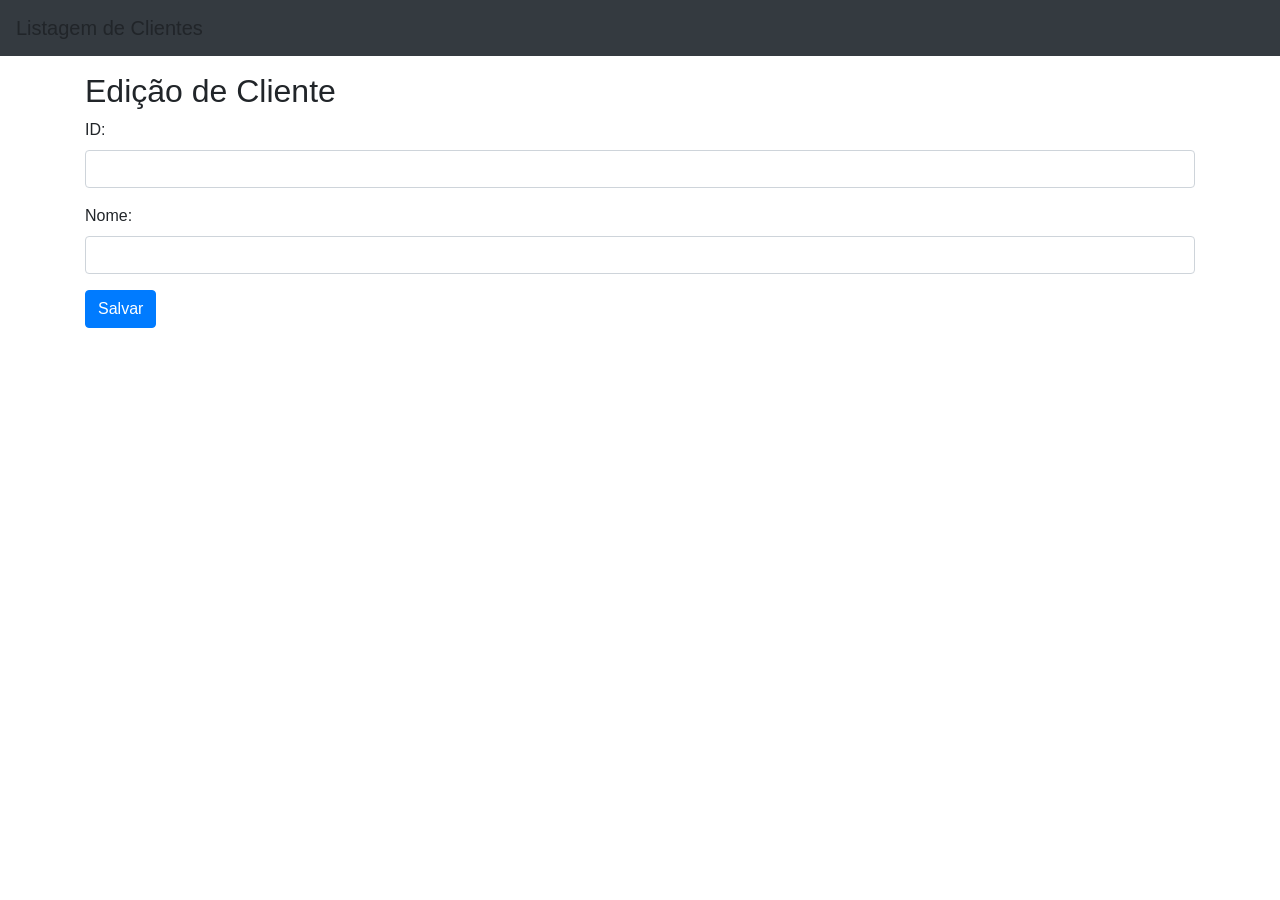
<file: SpringMVC_Equalizer-main/src/main/resources/templates/editarClientes.html>
<!DOCTYPE html>
<html xmlns:th="http://www.thymeleaf.org">

<head>
    <meta charset="UTF-8">
    <title>Edição de Cliente</title>
    <!-- Link para o Bootstrap CSS -->
    <link rel="stylesheet" href="https://stackpath.bootstrapcdn.com/bootstrap/4.1.3/css/bootstrap.min.css"
          integrity="sha384-MCw98/SFnGE8fJT3GXwEOngsV7Zt27NXFoaoApmYm81iuXoPkFOJwJ8ERdknLPMO" crossorigin="anonymous">
</head>

<body>

<nav class="navbar navbar-expand-lg navbar-dark bg-dark">
    <a class="navbar-brand" th:href="@{/clientes}">Listagem de Clientes</a>
    <!-- Adicione outros links de navegação conforme necessário -->
</nav>

<div class="container mt-3">
    <h2>Edição de Cliente</h2>
    <form th:action="@{/clientes/editar/{id}}" th:object="${cliente}" method="post">
        <div class="form-group">
            <label for="id">ID:</label>
            <input type="text" id="id" class="form-control" th:field="*{id}" th:readonly="readonly"/>
        </div>
        <div class="form-group">
            <label for="nome">Nome:</label>
            <input type="text" id="nome" class="form-control" th:field="*{nome}"/>
        </div>
        <!-- Adicione outros campos do cliente conforme necessário -->
        <button type="submit" class="btn btn-primary">Salvar</button>
    </form>
</div>

</body>

</html>
</file>
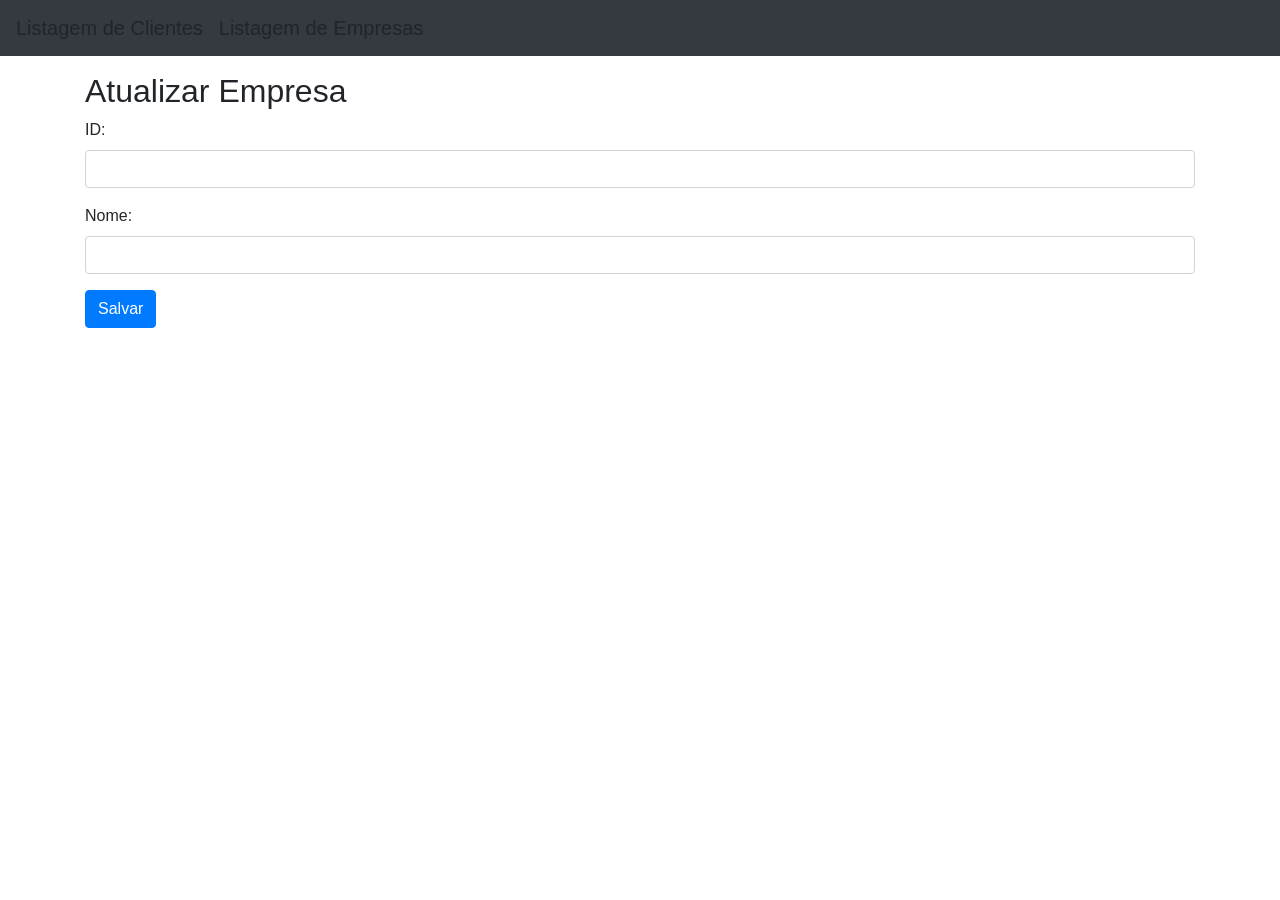
<file: SpringMVC_Equalizer-main/src/main/resources/templates/editarEmpresa.html>
<!DOCTYPE html>
<html xmlns:th="http://www.thymeleaf.org">

<head>
	<meta charset="UTF-8">
	<title>Atualizar Empresa</title>
	<!-- Link para o Bootstrap CSS -->
	<link rel="stylesheet" href="https://stackpath.bootstrapcdn.com/bootstrap/4.1.3/css/bootstrap.min.css"
		  integrity="sha384-MCw98/SFnGE8fJT3GXwEOngsV7Zt27NXFoaoApmYm81iuXoPkFOJwJ8ERdknLPMO" crossorigin="anonymous">
</head>

<body>
<nav class="navbar navbar-expand-lg navbar-dark bg-dark">
	<a class="navbar-brand" th:href="@{/clientes}">Listagem de Clientes</a>
	<a class="navbar-brand" th:href="@{/empresas}">Listagem de Empresas</a>
</nav>

<div class="container mt-3">
	<h2>Atualizar Empresa</h2>
	<form th:action="@{/empresas/editar/{id}(id=${empresa.id})}" th:object="${empresa}" method="post">

		<div class="form-group">
			<label for="id">ID:</label>
			<input type="text" id="id" class="form-control" th:field="*{id}" th:readonly="readonly"/>
		</div>

		<div class="form-group">
			<label for="nome">Nome:</label>
			<input type="text" id="nome" class="form-control" th:field="*{nome}"/>
		</div>

		<!-- Adicione outros campos conforme necessário -->

		<button type="submit" class="btn btn-primary">Salvar</button>
	</form>
</div>

</body>

</html>
</file>
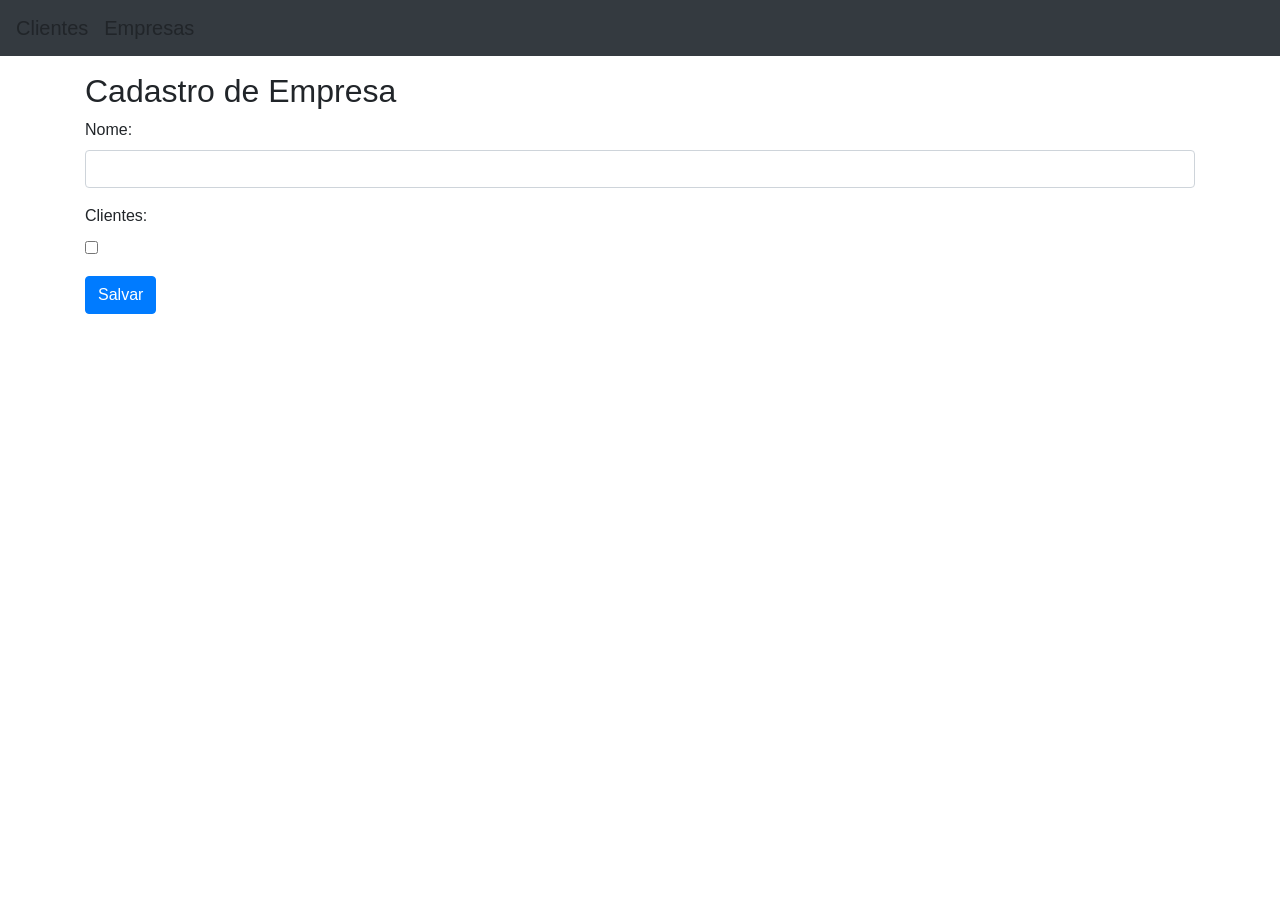
<file: SpringMVC_Equalizer-main/src/main/resources/templates/empresaForm.html>
<!DOCTYPE html>
<html xmlns:th="http://www.thymeleaf.org">

<head>
    <meta charset="UTF-8">
    <title>Cadastro de Empresa</title>
    <!-- Link para o Bootstrap CSS -->
    <link rel="stylesheet" href="https://stackpath.bootstrapcdn.com/bootstrap/4.1.3/css/bootstrap.min.css"
          integrity="sha384-MCw98/SFnGE8fJT3GXwEOngsV7Zt27NXFoaoApmYm81iuXoPkFOJwJ8ERdknLPMO" crossorigin="anonymous">
</head>

<body>
<nav class="navbar navbar-expand-lg navbar-dark bg-dark">
    <a class="navbar-brand" th:href="@{/clientes}"> Clientes</a>
    <a class="navbar-brand" th:href="@{/empresas}"> Empresas</a>
</nav>

<div class="container mt-3">
    <h2>Cadastro de Empresa</h2>
    <form th:action="@{/empresas/adicionar}" th:object="${empresa}" method="post">

        <div class="form-group">
            <label for="nome">Nome:</label>
            <input type="text" id="nome" class="form-control" th:field="*{nome}" />
        </div>

        <!-- Adicione outros campos conforme necessário -->

        <div class="form-group">
            <label> Clientes:</label>
            <div th:each="cliente : ${clientes}">
                <div class="form-check">
                    <input class="form-check-input" type="checkbox" id="cliente-${cliente.id}"
                           name="clientes" th:value="${cliente.id}"
                           th:checked="${empresa.clientes.contains(cliente)}" />
                    <label class="form-check-label" th:for="'cliente-' + ${cliente.id}"
                           th:text="${cliente.nome}"></label>
                </div>
            </div>
        </div>

        <button type="submit" class="btn btn-primary">Salvar</button>
    </form>
</div>

</body>

</html>
</file>
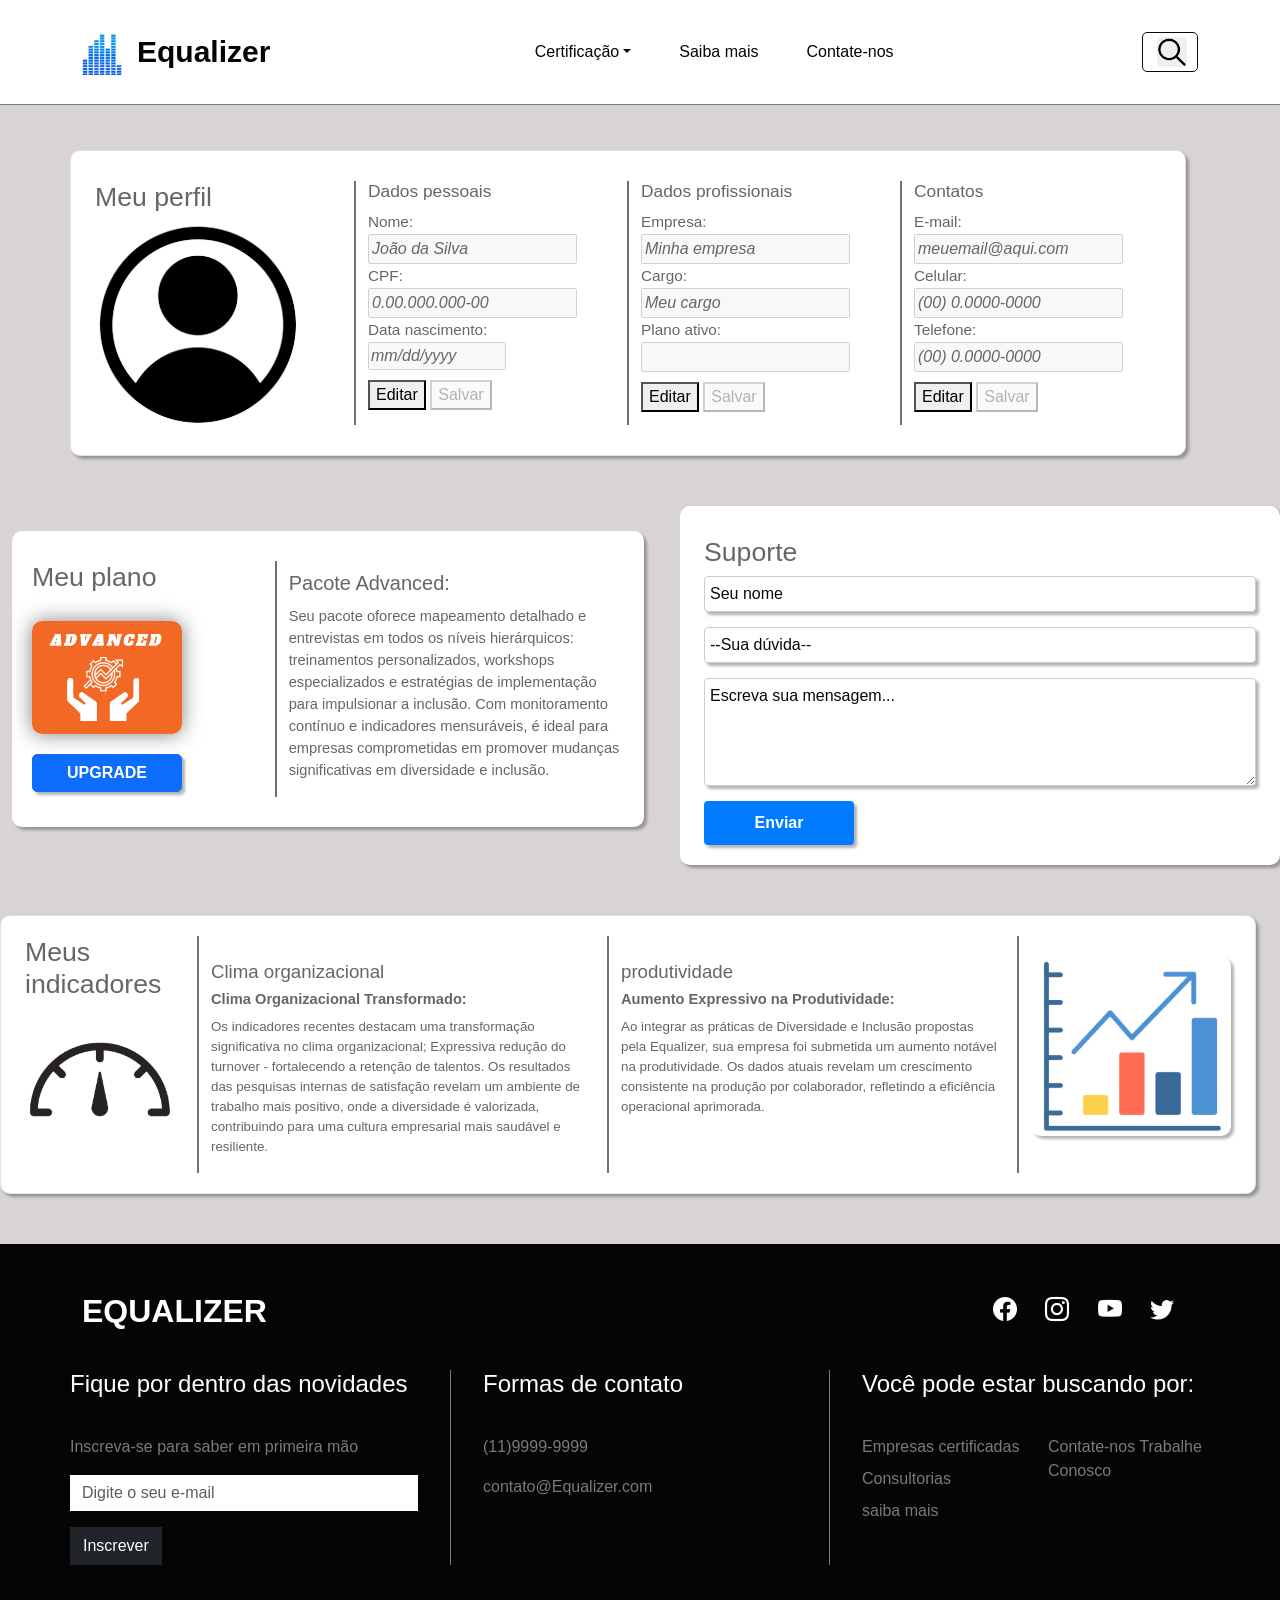
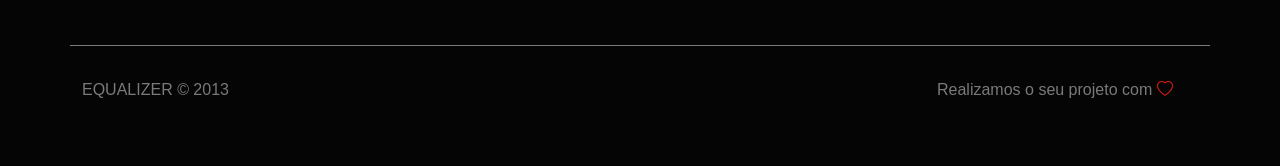
<file: SpringMVC_Equalizer-main/src/main/resources/static/views/aCliente.html>
<!DOCTYPE html>
<html lang="pt-br">

<head>
    <meta charset="UTF-8" />
    <meta http-equiv="X-UA-Compatible" content="IE=edge" />
    <meta name="viewport" content="width=device-width, initial-scale=1.0" />
    <link rel="shortcut icon" href="img/Webalys-Kameleon.pics-Music-Equalizer.svg" type="image/x-icon" />
    <title>Equalizer</title>
    <!-- Google fonts Lato -->
    <link rel="preconnect" href="https://fonts.googleapis.com" />
    <link rel="preconnect" href="https://fonts.gstatic.com" crossorigin />
    <link href="https://cdn.jsdelivr.net/npm/bootstrap@5.3.1/dist/css/bootstrap.min.css" rel="stylesheet"
        integrity="sha384-4bw+/aepP/YC94hEpVNVgiZdgIC5+VKNBQNGCHeKRQN+PtmoHDEXuppvnDJzQIu9" crossorigin="anonymous" />

    <!-- CSS Bootstrap -->
    <link href="https://cdn.jsdelivr.net/npm/bootstrap@5.0.2/dist/css/bootstrap.min.css" rel="stylesheet"
        integrity="sha384-EVSTQN3/azprG1Anm3QDgpJLIm9Nao0Yz1ztcQTwFspd3yD65VohhpuuCOmLASjC" crossorigin="anonymous" />

    <!-- Bootstrap Icons -->
    <link rel="stylesheet" href="https://cdn.jsdelivr.net/npm/bootstrap-icons@1.10.5/font/bootstrap-icons.css" />

    <!-- CSS do projeto -->
    <link rel="stylesheet" href="../css/styles.css" />
    <link rel="stylesheet" href="../css/acliente.css" />

    <!-- JavaScript Bootstrap -->
    <script src="https://cdn.jsdelivr.net/npm/bootstrap@5.0.2/dist/js/bootstrap.bundle.min.js"
        integrity="sha384-MrcW6ZMFYlzcLA8Nl+NtUVF0sA7MsXsP1UyJoMp4YLEuNSfAP+JcXn/tWtIaxVXM" crossorigin="anonymous">
        </script>

</head>

<body>
    <header>
        <!-- NAVBAR: ================================================================================================================== -->
        <nav class="navbar navbar-expand-lg fixed-top bg-primary-color" id="navbar">
            <div class="container py-3">
                <a class="navbar-brand" href="index.html">
                    <img src="../img/logo 2.png" alt="iMovi" />
                    <span>Equalizer</span>
                </a>

                <!--Botão para alternar a visibilidade do menu de navegação em telas pequenas:====================== -->
                <button class="navbar-toggler" type="button" data-bs-toggle="collapse" data-bs-target="#navbar-items"
                    aria-controls="navbar-items" aria-expanded="false" aria-label="Toggle navigation">
                    <i class="bi bi-list"></i>
                </button>
                <!--Fim - Botão para alternar a visibilidade do menu de navegação em telas pequenas.================ -->

                <div class="collapse navbar-collapse" id="navbar-items">
                    <ul class="navbar-nav me-auto mb-2 mb-lg-0">
                        <li class="navbar nav-item">
                            <a class="nav-link dropdown-toggle" href="#" id="certificacaoDropdown" role="button"
                                data-bs-toggle="dropdown" aria-haspopup="true" aria-expanded="false">Certificação</a>
                            <div id="certificacao" class="dropdown-menu" aria-labelledby="certificacaoDropdown">
                                <!-- <a class="dropdown-item" href="#">Iniciar minha jornada</a> -->
                                <a class="dropdown-item" href="empreCertificadas.html">Empresas certificadas</a>
                            </div>
                        </li>



                        <li class="navbar nav-item">
                            <a class="nav-link" href="saibaM.html">Saiba mais</a>
                        </li>

                        <li class="navbar nav-item">
                            <a class="nav-link" href="contato.html">Contate-nos</a>
                        </li>

                    </ul>

                    <form class="search">
                        <input type="text" placeholder="Pesquisar" class="searchinput">
                        <button type="button" class="searchbutton btn-outline">
                            <i class="ri-search-2-line"></i>
                        </button>
                    </form>
                </div>
            </div>
        </nav>
    </header>

    <main>
        <section id="meusDados" class="container">
            <div class="row container border">
                <div id="perfil" class="col">
                    <h1>Meu perfil </h1>
                    <img src="../img/ligin.png" alt="Foto do perfil">
                </div>
                <div id="perfilTtle" class="col">
                    <h5>Dados pessoais</h5>
                    <form id="formulario">
                        <label for="nome">Nome:</label>
                        <input type="text" id="nome" value="João da Silva" disabled>

                        <label for="cpf">CPF:</label>
                        <input type="text" id="cpf" value="0.00.000.000-00" disabled>

                        <label for="nascimento">Data nascimento:</label>
                        <input type="date" id="nascimento" disabled><br>

                        <button type="button" onclick="habilitarEdicao()">Editar</button>
                        <button type="button" onclick="salvarEdicao()" disabled>Salvar</button>
                    </form>
                </div>
                <div class="col">
                    <h5>Dados profissionais</h5>
                    <form id="formulario">
                        <label for="empresa">Empresa:</label>
                        <input type="text" id="empresa" value="Minha empresa" disabled>

                        <label for="cargo">Cargo:</label>
                        <input type="text" id="cargo" value="Meu cargo" disabled>

                        <label for="plano">Plano ativo:</label>
                        <input type="text" id="plano" disabled>

                        <button type="button" onclick="habilitarEdicao()">Editar</button>
                        <button type="button" onclick="salvarEdicao()" disabled>Salvar</button>
                    </form>
                </div>
                <div class="col">
                    <h5>Contatos</h5>
                    <form id="formulario">
                        <label for="email">E-mail:</label>
                        <input type="email" id="email" value="meuemail@aqui.com" disabled>

                        <label for="celular">Celular:</label>
                        <input type="tel" id="celular" value="(00) 0.0000-0000" disabled>

                        <label for="telefone">Telefone:</label>
                        <input type="tel" id="telefone" value="(00) 0.0000-0000" disabled>

                        <button type="button" onclick="habilitarEdicao()">Editar</button>
                        <button type="button" onclick="salvarEdicao()" disabled>Salvar</button>
                    </form>
                </div>
            </div>
        </section>

        <section id="planoChamado" class="container-fluid">
            <div class="row">
                <div class="col">
                    <div class="row container">
                        <div id="planoBl1" class="col">
                            <div class="row">
                                <div class="col">
                                    <h1>Meu plano</h1>
                                    <img src="../img/planoAcliente.png" alt="Ícone do plano.">
                                    <a href="jornada.html#planos" class="btn btn-primary">UPGRADE</a>
                                </div>
                                <div class="col-md-7">
                                    <h6>Pacote Advanced:</h6>
                                    <p>Seu pacote oforece mapeamento detalhado e entrevistas em todos os níveis
                                        hierárquicos: treinamentos personalizados, workshops especializados e
                                        estratégias de implementação para impulsionar a inclusão. Com monitoramento
                                        contínuo e indicadores mensuráveis, é ideal para empresas comprometidas em
                                        promover mudanças significativas em diversidade e inclusão.</p>
                                </div>
                            </div>
                        </div>
                    </div>
                </div>
                <div id="planoBl2" class="col">
                    <div class="container">
                        <h1>Suporte</h1>
                        <form action="#" method="post">
                            <input type="text" id="nome" name="nome" placeholder="Seu nome" required>

                            <input type="text" id="assunto" name="assunto" placeholder="--Sua dúvida--" required>

                            <textarea id="mensagem" name="mensagem" rows="4" placeholder="Escreva sua mensagem..."
                                required></textarea>

                            <button type="submit">Enviar</button>
                        </form>
                    </div>
                </div>
            </div>
        </section>

        <section id="meusIndicadores" class="container-fluid">
            <div class="row container-fluid border">
                <div id="titulo" class="col">
                    <h1>Meus indicadores</h1>
                    <img id="indicador" src="../img/indicador.png" alt="Indicador">
                </div>
                <div id="clima" class="col col-md-4">
                    <h5>Clima organizacional</h5>
                    <h6>Clima Organizacional Transformado:</h6>
                    <p>Os indicadores recentes destacam uma transformação significativa no clima organizacional; Expressiva redução do turnover - fortalecendo a retenção de talentos. Os resultados das pesquisas internas de satisfação revelam um ambiente de trabalho mais positivo, onde a diversidade é valorizada, contribuindo para uma cultura empresarial mais saudável e resiliente.</p>
                </div>
                <div id="produtividade" class="col col-md-4">
                    <h5>produtividade</h5>
                    <h6>Aumento Expressivo na Produtividade:</h6>
                    <p>Ao integrar as práticas de Diversidade e Inclusão propostas pela Equalizer, sua empresa foi submetida um aumento notável na produtividade. Os dados atuais revelam um crescimento consistente na produção por colaborador, refletindo a eficiência operacional aprimorada.</p>
                </div>
                <div class="col">
                    <img id="grafico" src="../img/grafico.png" alt="Gráfico ascendente.">
                </div>
            </div>
        </section>
    </main>

    <!-- FOOTER -->
    <footer class="container-fluid bg-dark-color" id="footer">
        <div class="container">
            <div class="row">
                <!-- FOOTER TOP -->
                <div class="col-12" id="footer-top">
                    <div class="row justify-content-between">
                        <div class="col-4">
                            <h2>
                                <b> EQUALIZER </b>
                            </h2>
                        </div>
                        <div class="col-4" id="social-icons">
                            <a href="error.html"><i class="bi bi-facebook"></i></a>
                            <a href="error.html"><i class="bi bi-instagram"></i></a>
                            <a href="error.html"><i class="bi bi-youtube"></i></a>
                            <a href="error.html"><i class="bi bi-twitter"></i></a>
                        </div>
                    </div>
                </div>
                <!-- FOOTER DETAILS -->
                <div class="col-12" id="footer-details">
                    <div class="row">
                        <div class="col-12 col-md-4" id="news-container">
                            <h4>Fique por dentro das novidades</h4>
                            <p class="secondary-color">
                                Inscreva-se para saber em primeira mão
                            </p>
                            <form>
                                <div class="mb-3">
                                    <input type="email" class="form-control" placeholder="Digite o seu e-mail" />
                                </div>
                                <button class="btn btn-dark">Inscrever</button>
                            </form>
                        </div>
                        <div class="col-12 col-md-4" id="contact-container">
                            <h4>Formas de contato</h4>
                            <p class="secondary-color">(11)9999-9999</p>
                            <p class="secondary-color">contato@Equalizer.com</p>
                        </div>
                        <div class="col-12 col-md-4" id="links-container">
                            <div class="row">
                                <h4>Você pode estar buscando por:</h4>
                                <div class="col-6">
                                    <ul class="list-unstyled">
                                        <li>
                                            <a href="empreCertificadas.html" class="secondary-color">Empresas
                                                certificadas</a>
                                        </li>
                                        <li>
                                            <a href="error.html" class="secondary-color">Consultorias</a>
                                        </li>
                                        <li>
                                            <a href="saibaM.html" class="secondary-color">saiba mais</a>
                                        </li>
                                    </ul>
                                </div>
                                <div class="col-6">
                                    <ul class="list-unstyled">
                                        <li>
                                            <a href="contato.html" class="secondary-color">Contate-nos</a>

                                            <a href="error.html" class="secondary-color">Trabalhe Conosco</a>
                                        </li>
                                    </ul>
                                </div>
                            </div>
                        </div>
                    </div>
                </div>
                <!-- FOOTER BOTTOM -->
                <div class="col-12" id="footer-bottom">
                    <div class="row justify-content-between">
                        <div class="col-12 col-md-3">
                            <p class="secondary-color">EQUALIZER &copy; 2013</p>
                        </div>
                        <div class="col-12 col-md-3">
                            <p class="secondary-color">
                                Realizamos o seu projeto com
                                <i class="bi bi-heart"></i>
                            </p>
                        </div>
                    </div>
                </div>
            </div>
        </div>
    </footer>



</body>

</html>
</file>
<file: SpringMVC_Equalizer-main/src/main/resources/static/css/styles.css>
* {
  font-family: 'Lato', sans-serif;
}

.bg-primary-color {
  background-color: #fff;
}

.bg-secondary-color {
  background-color: #ece8e2;
}

.bg-dark-color {
  background-color: #050505;
}

.primary-color {
  color: #050505;
}

.secondary-color {
  color: #7a7a7a;
}

/* NAVBAR */
#navbar {
  border-bottom: 1px solid #7a7a7a;
}

#navbar a {
  color: #050505;
}

#navbar a:hover {
  color: #7a7a7a;
}

#navbar .active {
  border-bottom: 1px solid #050505;
}

.navbar-brand {
  display: flex;
}

.navbar-brand img {
  width: 40px;
}

.navbar-brand span {
  font-weight: 700;
  font-size: 1.5em;
  margin-left: 0.5em;
}

#navbar-items .navbar-nav {
  display: flex;
  justify-content: center;
  width: 100%;
}

#navbar-items .nav-item {
  margin: 0 1em;
}
/* 
#navbar-items #certificacao .dropdown-item {
  position: relative;
  width: 10px;
  margin-left: 200px;
} */
/*===================================================================================================================================*/

/*Buscar mágico: */
.search {
  display: inline-flex;
  align-items:center;
  color: #fff;
  padding: 10px;
  height: 40px;
  border-radius: 5px;
  border: 1px solid #0a0a0a;
}

.searchinput {
  width: 0; /*Define a largura inicial como 0 pixels.*/
  transition: width 0.5s; /*Adiciona uma transição suave de 0.5 segundos para a propriedade 'width '(aumento de tamanho do input)*/
  background: transparent;
  border: none; 
  outline: none;
}

/*Executa uma ação quando o input estiver em 'foco' atraves do cursor*/
.search:focus-within input {
  width: 150px;
}

::placeholder {
  color: #080808;
}

.searchbutton {
  background-image: url('../img/lupa.png');
  background-position: center; /* Centraliza a imagem */
  background-size: contain; /* Garante que a imagem caiba dentro do botão */
  background-repeat: no-repeat; /* Evita a repetição da imagem */
  display: grid;
  place-items: center;
  width: 30px;
  height: 30px;
  border: none;
  border-radius: 5px;
  cursor: pointer;
  transition: color 0.25s;
}
/*Fim - Buscar mágico. */
/*===================================================================================================================================*/

/* SLIDER */
#slider {
  margin-top: 8em;
  margin-bottom: 1em;
}

#slider .carousel-caption {
  bottom: 3em;
}

#slider .carousel-caption h5 {
  font-size: 2.5em;
  text-shadow: #000 2px 2px;
}

.btn {
  border-radius: 0;
}

#slider .btn {
  padding: 0.3em 0.8em;
  font-size: 1em;
  margin-top: 1em;
}

.carousel-control-prev,
.carousel-control-next {
  opacity: 0.7;
}

.carousel-control-prev i,
.carousel-control-next i {
  color: #111;
  font-size: 3em;
}

.carousel-indicators [data-bs-target] {
  background-color: #222;
  opacity: 0.8;
}

.carousel-indicators .active {
  background-color: #000;
}

@media (min-width: 768px) {
  #slider .carousel-caption {
    bottom: 15em;
  }
  #slider .carousel-caption h5 {
    font-size: 4em;
    text-shadow: #000 2px 3px;
  }
  #slider .btn {
    padding: 0.6em 1.6em;
    font-size: 1.2em;
    margin-top: 1em;
  }
  .carousel-indicators {
    bottom: 7em;
  }
}

/* MINI BANNERS */
#mini-banners {
  margin-bottom: 4em;
}

#mini-banners .card {
  padding: 2em 0.3em;
  border-radius: 0;
}

#mini-banners i {
  font-size: 4em;
}

#mini-banners .card-title {
  margin-bottom: 1.5em;
}

#mini-banners .btn {
  margin-top: 1.5em;
  padding: 0.6em 1.2em;
}

#mini-banners .card {
  margin-bottom: 1em;
}

@media (min-width: 768px) {
  #mini-banners {
    margin-top: -6em;
  }
}

/* DESTAQUES */
#featured-container {
  margin-bottom: 4em;
}


.title {
  font-size: 1.75em;
  margin-bottom: 0.4em;
  position: relative;
}

.title:before {
  width: 75px;
  border-top: 4px solid #7a7a7a;
  content: '';
  position: absolute;
  bottom: 2em;
}

#featured-images {
  margin-top: 2em;
}

#featured-images .col-md-4 {
  position: relative;
  cursor: pointer;
}

#featured-images .col-md-4:hover > .banner-content {
  opacity: 0.8;
}



#featured-images .banner-content , #featured-images5 {
  position: absolute;
  display: flex;
  
  top: 0;
  left: 0;
  height: 100%;
  width: 100%;
  background-color: #fff;
  display: flex;
  align-items: center;
  justify-content: center;
  flex-direction: column;
  opacity: 0.6;
  transition: 0.5s;
  
}

@media (min-width: 768px) {
  .title {
    font-size: 2.4em;
  }

  .title:before {
    bottom: 1.5em;
  }

  #featured-images .banner-content {
    opacity: 0;
  }
}

/* INFO */
#info-content {
  margin-bottom: 4em;
  padding: 4em 1em;
}

#info-numbers {
  margin: 1.5em 0;
}

#info-banner {
  align-items: center;
  display: flex;
  margin-bottom: 2.5em;
}

#info-numbers h3 {
  font-size: 3em;
}

@media (min-width: 768px) {
  #info-content {
    padding: 3.5em;
  }
}

/* FOOTER TOP */
#footer {
  padding: 3em 2em;
}

#footer-top {
  margin-bottom: 2em;
}

#footer-top,
#footer-top i {
  color: #fff;
}

#social-icons {
  text-align: right;
}

#social-icons i {
  margin-right: 1em;
  font-size: 1.5em;
  cursor: pointer;
}

#social-icons i:hover {
  color: #7a7a7a;
}

/* FOOTER DETAILS */
#footer-details {
  margin-bottom: 3em;
}

#news-container,
#contact-container,
#links-container {
  padding: 0;
  border: 0;
  margin-bottom: 2em;
}

#footer-details h4 {
  color: #fff;
  margin-bottom: 1.5em;
}

#news-container input {
  border-radius: 0;
  border: none;
}

#links-container li {
  margin-bottom: 0.5em;
}

#links-container a {
  text-decoration: none;
}

#links-container a:hover {
  color: #fff;
}

/* FOOTER BOTTOM */
#footer-bottom {
  border-top: 1px solid #7a7a7a;
  padding-top: 2em;
}

#footer-bottom i {
  color: #e61e10;
}

@media (min-width: 768px) {
  #news-container {
    padding-right: 2em;
  }

  #contact-container {
    padding: 0 2em;
    border-left: 1px solid #7a7a7a;
    border-right: 1px solid #7a7a7a;
  }

  #links-container {
    padding-left: 2em;
  }
}

.principal {
  display: flex;
  flex-direction: column;
 
 margin: auto;
}


.descricao {

  margin-top: 50px;

}

.selo {

margin-bottom: 12%;
width: 15%;

float: right;
justify-content: space-evenly;
}





.f02 {
  margin-top: 50px;
position: relative;
left: 150px;

  width: 60%;
 
  
}

.descricao {

text-align: justify;
}
</file>
<file: SpringMVC_Equalizer-main/src/main/resources/static/css/acliente.css>
@charset "UTF-8";

body {
    background-color: rgba(182, 175, 175, 0.534);
}

main {
    margin-top: 150px;
}

/* 1ª Section: */
#meusDados .row{
    border-radius: 10px;
    background-color: #fff;
    box-shadow: 3px 3px 3px rgba(0, 0, 0, .3);
}

#meusDados .col{
    margin: 30px auto 30px auto;
    border-right: 2px solid #413f3fbd;
    padding-right: 15px;
}

#meusDados .col:last-child {
    border-right: none;
  }

#meusDados #perfil h1 {
    font-size: 20pt;
    font-family: 'Lucida Sans', 'Lucida Sans Regular', 'Lucida Grande', 'Lucida Sans Unicode', Verdana, sans-serif;
    color: #666666;
}

#meusDados h5 {
    font-size: 13pt;
    font-family: 'Lucida Sans', 'Lucida Sans Regular', 'Lucida Grande', 'Lucida Sans Unicode', Verdana, sans-serif;
    color: #666666;
}

#meusDados form label {
    font-size: 11.5pt;
    font-family: 'Lucida Sans', 'Lucida Sans Regular', 'Lucida Grande', 'Lucida Sans Unicode', Verdana, sans-serif;
    color: #666666;
}

#meusDados form input {
    font-style: italic;
    font-size: 12pt;
    font-family: 'Lucida Sans', 'Lucida Sans Regular', 'Lucida Grande', 'Lucida Sans Unicode', Verdana, sans-serif;
    color: #666666;
}

#meusDados form button {
    margin: 10px auto;
}
/*Fim - 1ª Section. */
/* ============================================================================================================================== */

/* 2ª Section: */
#planoChamado {
    margin-top: 50px;
}

#planoChamado #planoBl1 {
    margin-top: 25px;
    padding: 30px 20px;
    border-radius: 10px;
    background-color: #fff;
    box-shadow: 3px 3px 3px rgba(0, 0, 0, .3);
}

#planoChamado #planoBl1 .col {
    border-right: 2px solid #413f3fbd;
    padding-right: 15px;
}

#planoChamado #planoBl1 .col:last-child {
    border-right: none;
}


#planoChamado #planoBl1 h1 {
    font-size: 20pt;
    font-family: 'Lucida Sans', 'Lucida Sans Regular', 'Lucida Grande', 'Lucida Sans Unicode', Verdana, sans-serif;
    color: #666666;
}
#planoChamado #planoBl1 h6 {
    margin-top: 10px;
    font-size: 15pt;
    font-family: 'Lucida Sans', 'Lucida Sans Regular', 'Lucida Grande', 'Lucida Sans Unicode', Verdana, sans-serif;
    color: #666666;
}

#planoChamado #planoBl1 img {
   margin-top: 20px;
   width: 150px;
   border-radius: 10px;
   box-shadow: 0 0 20px rgba(0, 0, 0, 0.5);
}

#planoChamado #planoBl1 a {
   margin-top: 20px;
   width: 150px;
   border-radius: 5px;
   box-shadow: 3px 3px 3px rgba(0, 0, 0, .3);
   font-weight: bold;
}

#planoChamado #planoBl1 p {
    margin-top: 10px;
    /* width: 250px; */
    font-size: 11pt;
    font-family: 'Lucida Sans', 'Lucida Sans Regular', 'Lucida Grande', 'Lucida Sans Unicode', Verdana, sans-serif;
    color: #666666;
 }

 #planoChamado #planoBl2 {
    max-width: 600px;
    padding-bottom: 20px;
    border-radius: 10px;
    background-color: #fff;
    box-shadow: 3px 3px 3px rgba(0, 0, 0, .3);
}

#planoChamado #planoBl2 h1 {
    margin-top: 30px;
    font-size: 20pt;
    font-family: 'Lucida Sans', 'Lucida Sans Regular', 'Lucida Grande', 'Lucida Sans Unicode', Verdana, sans-serif;
    color: #666666;
}

#planoBl2 form {
    display: flex;
    flex-direction: column;
}

#planoBl2 input{
    padding: 5px;
    margin-bottom: 15px;
    border: 1px solid #ccc;
    border-radius: 4px;
    box-shadow: 3px 3px 3px rgba(0, 0, 0, .3);
}

#planoBl2 textarea{
    padding: 5px;
    margin-bottom: 15px;
    border: 1px solid #ccc;
    border-radius: 4px;
    box-shadow: 3px 3px 3px rgba(0, 0, 0, .3);
}

#planoBl2 button {
    width: 150px;
    background-color: #007BFF; 
    color: #fff; 
    padding: 10px;
    border: none;
    border-radius: 4px;
    cursor: pointer;
    font-weight: bold;
    box-shadow: 3px 3px 3px rgba(0, 0, 0, .3);
}

#planoBl2 button:hover {
    background-color: #0056b3; /* Cor de fundo azul mais escura ao passar o mouse */
}

/*Fim - 2ª Section. */
/* ============================================================================================================================== */

/* 2ª Section: */
#meusIndicadores {
    margin-top: 50px;
}

#meusIndicadores .row {
    padding-bottom: 20px;
    border-radius: 10px;
    background-color: #fff;
    box-shadow: 3px 3px 3px rgba(0, 0, 0, .3);
}

#meusIndicadores .col {
    margin-top: 20px;
}

#meusIndicadores #titulo, #clima, #produtividade {
    border-right: 2px solid #413f3fbd;
    padding-right: 15px;
}

#meusIndicadores h1 {
    font-size: 20pt;
    font-family: 'Lucida Sans', 'Lucida Sans Regular', 'Lucida Grande', 'Lucida Sans Unicode', Verdana, sans-serif;
    color: #666666;
}

#meusIndicadores h5 {
    margin-top: 25px;
    font-size: 14pt;
    font-family: 'Lucida Sans', 'Lucida Sans Regular', 'Lucida Grande', 'Lucida Sans Unicode', Verdana, sans-serif;
    color: #666666;
}

#meusIndicadores h6 {
    font-size: 11pt;
    font-weight: bold;
    color: #666666;
}

#meusIndicadores p {
    font-size: 10pt;
    color: #666666;
}

#meusIndicadores img#grafico {
    margin-top: 20px;
    width: 200px;
    box-shadow: 3px 3px 3px rgba(0, 0, 0, .3);
    border-radius: 10px;
}

#meusIndicadores img#indicador {
    margin-top: 30px;
    width: 150px;
}
/*Fim - 2ª Section. */
/* ============================================================================================================================== */

footer {
    margin-top: 50px;
}
</file>
